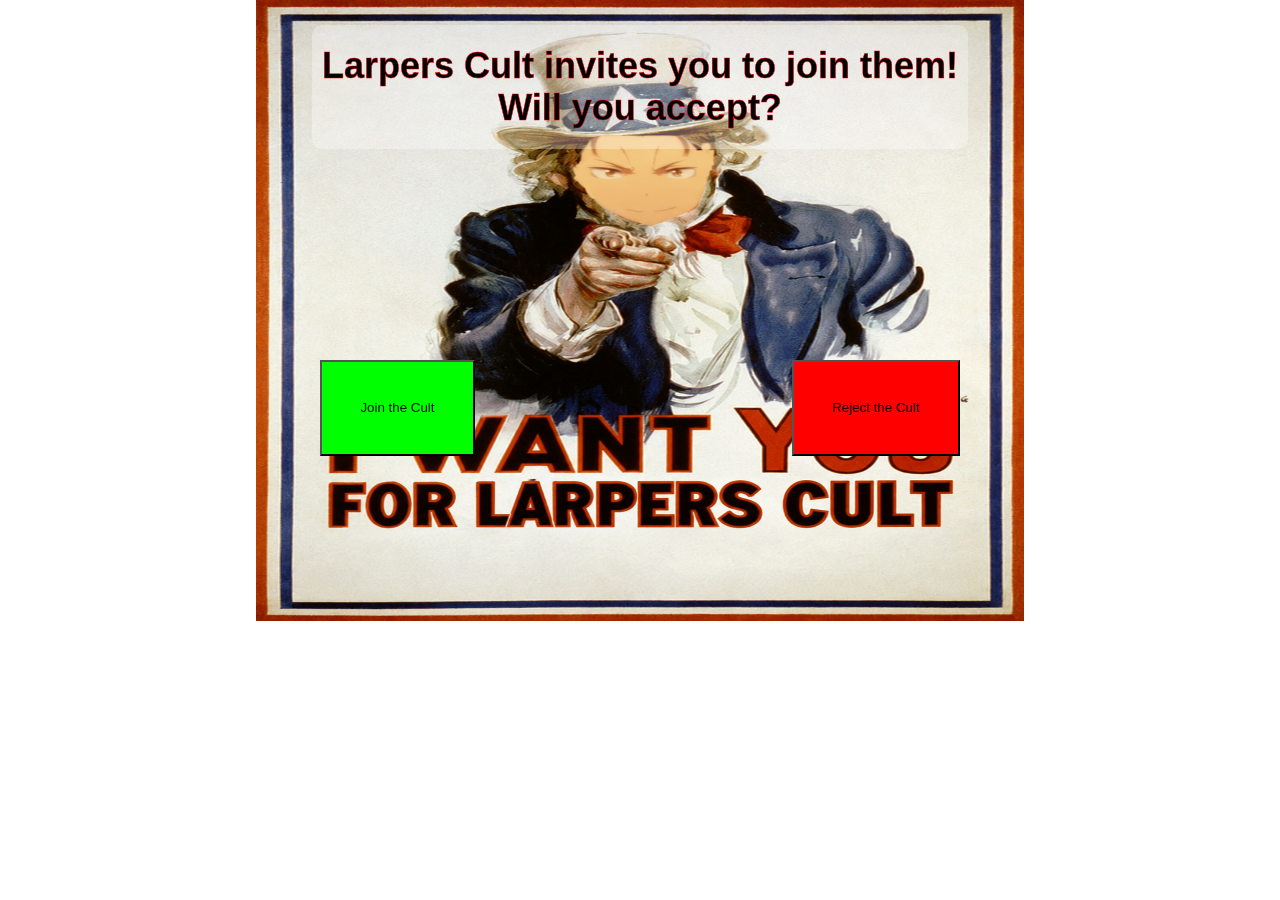
<file: index.html>
<!doctype html>
<html lang="en">
  <head>
    <meta charset="UTF-8" />
    <meta name="viewport" content="width=device-width, initial-scale=1.0" />
    <title>Larpers Cult</title>
  </head>
  <link rel="stylesheet" href="styles/css.css" />
  <body>
    <h1>
      <strong
        >Larpers Cult invites you to join them! <br />
        Will you accept?</strong
      >
    </h1>
    <p>nothing to see here</p>
    <div id="buttonContainer">
      <a href="https://ig.me/j/AbbWsPPSP9NWmeno">
      <button id="joinButton">Join the Cult</button>
      </a>
      <button id="rejectButton">Reject the Cult</button>
    </div>
    <script>
      document.getElementById("rejectButton").addEventListener("click", () => {
        const gifWindow = window.open("gif.html", "_blank");
        if (gifWindow) gifWindow.opener = null;
        window.setTimeout(() => {
          window.location.href = "no-second-chances.html";
        }, 150);
      });
    </script>
  </body>
</html>
</file>
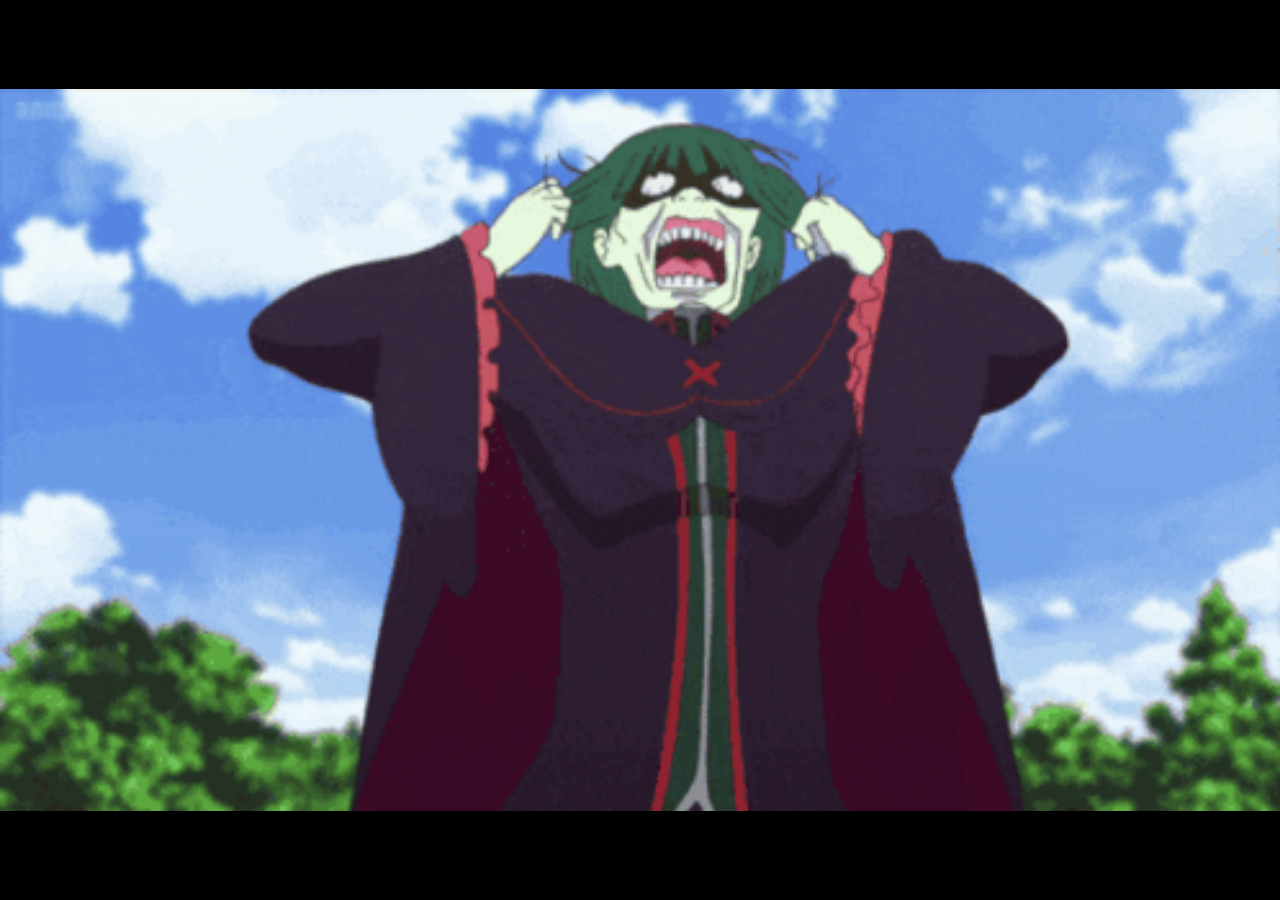
<file: gif.html>
<!doctype html>
<html lang="en">
  <head>
    <meta charset="UTF-8" />
    <meta name="viewport" content="width=device-width, initial-scale=1.0" />
    <title>Larpers Cult GIF</title>
    <style>
      html,
      body {
        width: 100%;
        height: 100%;
        margin: 0;
      }

      body {
        display: grid;
        place-items: center;
        overflow: hidden;
        background: #000;
      }

      img {
        width: 100vw;
        height: 100vh;
        object-fit: contain;
      }
    </style>
  </head>
  <body>
    <img src="images/brain-tremble-petelgeuse.gif" alt="Animated GIF" />
    <script>
      const gif = document.querySelector("img");
      const closeAfterPlayback = () => {
        window.setTimeout(() => window.close(), 2100);
      };

      if (gif.complete && gif.naturalWidth > 0) {
        closeAfterPlayback();
      } else {
        gif.addEventListener("load", closeAfterPlayback, { once: true });
      }
    </script>
  </body>
</html>
</file>
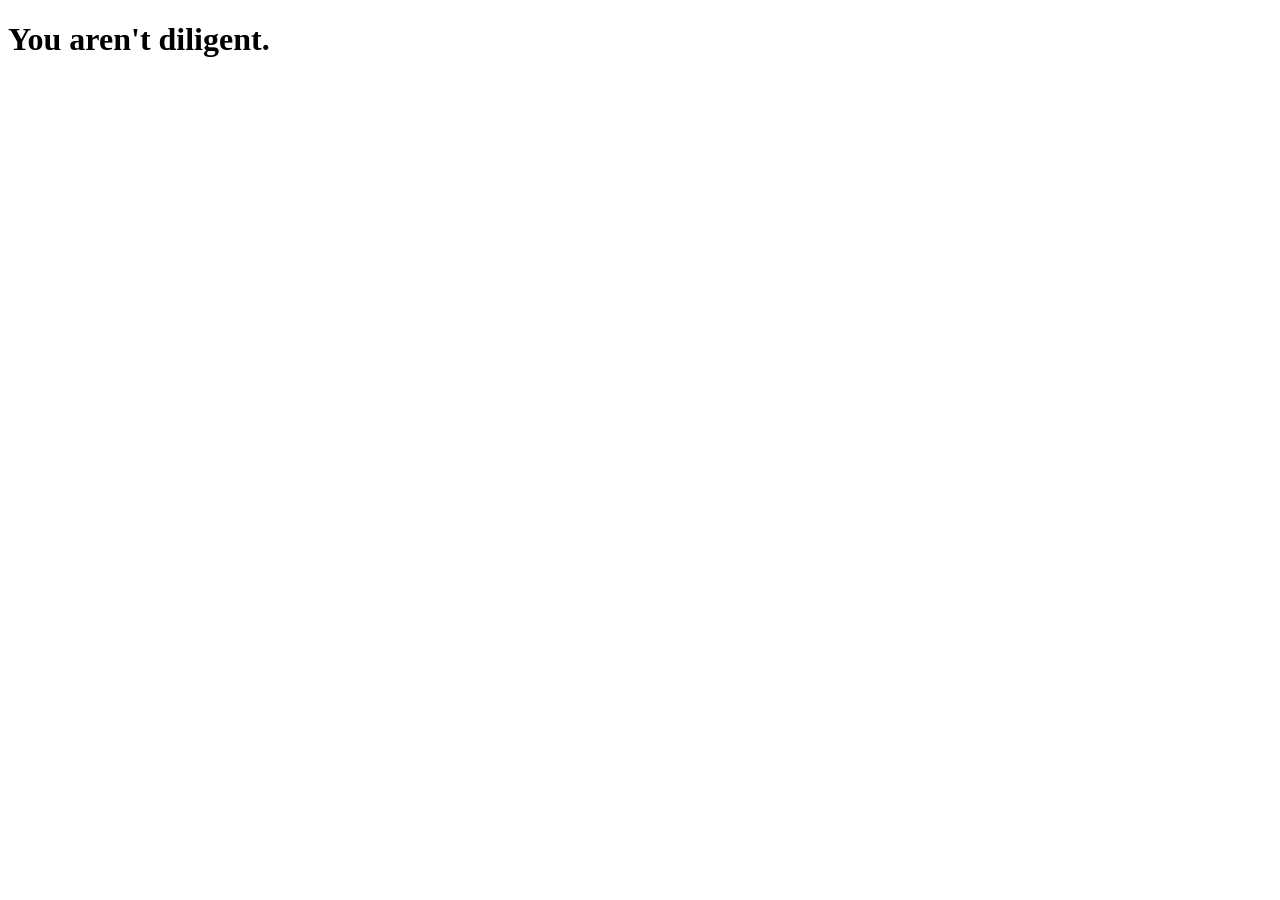
<file: no-second-chances.html>
<!doctype html>
<html lang="en">
  <head>
    <meta charset="UTF-8" />
    <meta name="viewport" content="width=device-width, initial-scale=1.0" />
    <title>No Second Chances</title>
    </style>
  </head>
  <body>
    <h1><strong>You aren't diligent.</strong></h1>
  </body>
</html>
</file>
<file: styles/css.css>
body {
  background-image: url("/images/iwantyou.jpg");
  background-size: 60% 100%;
  background-position: center;
  background-repeat: no-repeat;
}
p {
  visibility: hidden;
}
h1 {
  -webkit-text-stroke: 0.5px red;
  text-align: center;
  width: fit-content;
  margin: 2% auto;
  font-size: 225%;
  font-family: Arial, sans-serif;
  color: black;
  background-color: rgba(255, 255, 255, 0.3);
  padding: 20px 10px;
  border-radius: 10px;
}

#joinButton {
  background-color: rgb(0, 255, 0);

  position: absolute;

  top: 40%;

  left: 25%;

  align-items: center;

  font-family: Arial, sans-serif;

  text-align: center;

  color: rgb(12, 12, 12);

  padding: 3%;
}

#rejectButton {
  background-color: rgb(255, 0, 0);

  position: absolute;

  top: 40%;

  right: 25%;

  font-family: Arial, sans-serif;

  text-align: center;

  color: rgb(2, 2, 2);

  padding: 3%;
}

div {
  font-family: Arial, sans-serif;

  text-align: center;

  color: rgb(2, 2, 2);

  padding: 16%;
}
/* Mobile layout */
@media (max-width: 768px) {
  h1 {
    font-size: 100%;
    padding: 5%;
  }
  div {
    padding: 30%;
  }
  p {
    visibility: hidden;
    text-align: center;
    font-size: 1.2rem;
    margin-top: 20px;
  }
  .button-container {
    flex-direction: column;
    gap: 10px;
    margin-top: 10%;
  }

  #joinButton {
    position: absolute;
    width: 25%;
    padding: 3%;
    font-size: 1.1rem;
    top: 50%;
    left: 15%;
  }
  #rejectButton {
    top: 50%;
    position: absolute;
    width: 25%;
    padding: 3%;
    font-size: 1.1rem;
    right: 15%;
  }
  body {
    background-image: url("/images/iwantyou.jpg");
    background-size: 100% 200%;
    background-position: top;
    background-repeat: no-repeat;
  }
}
</file>
